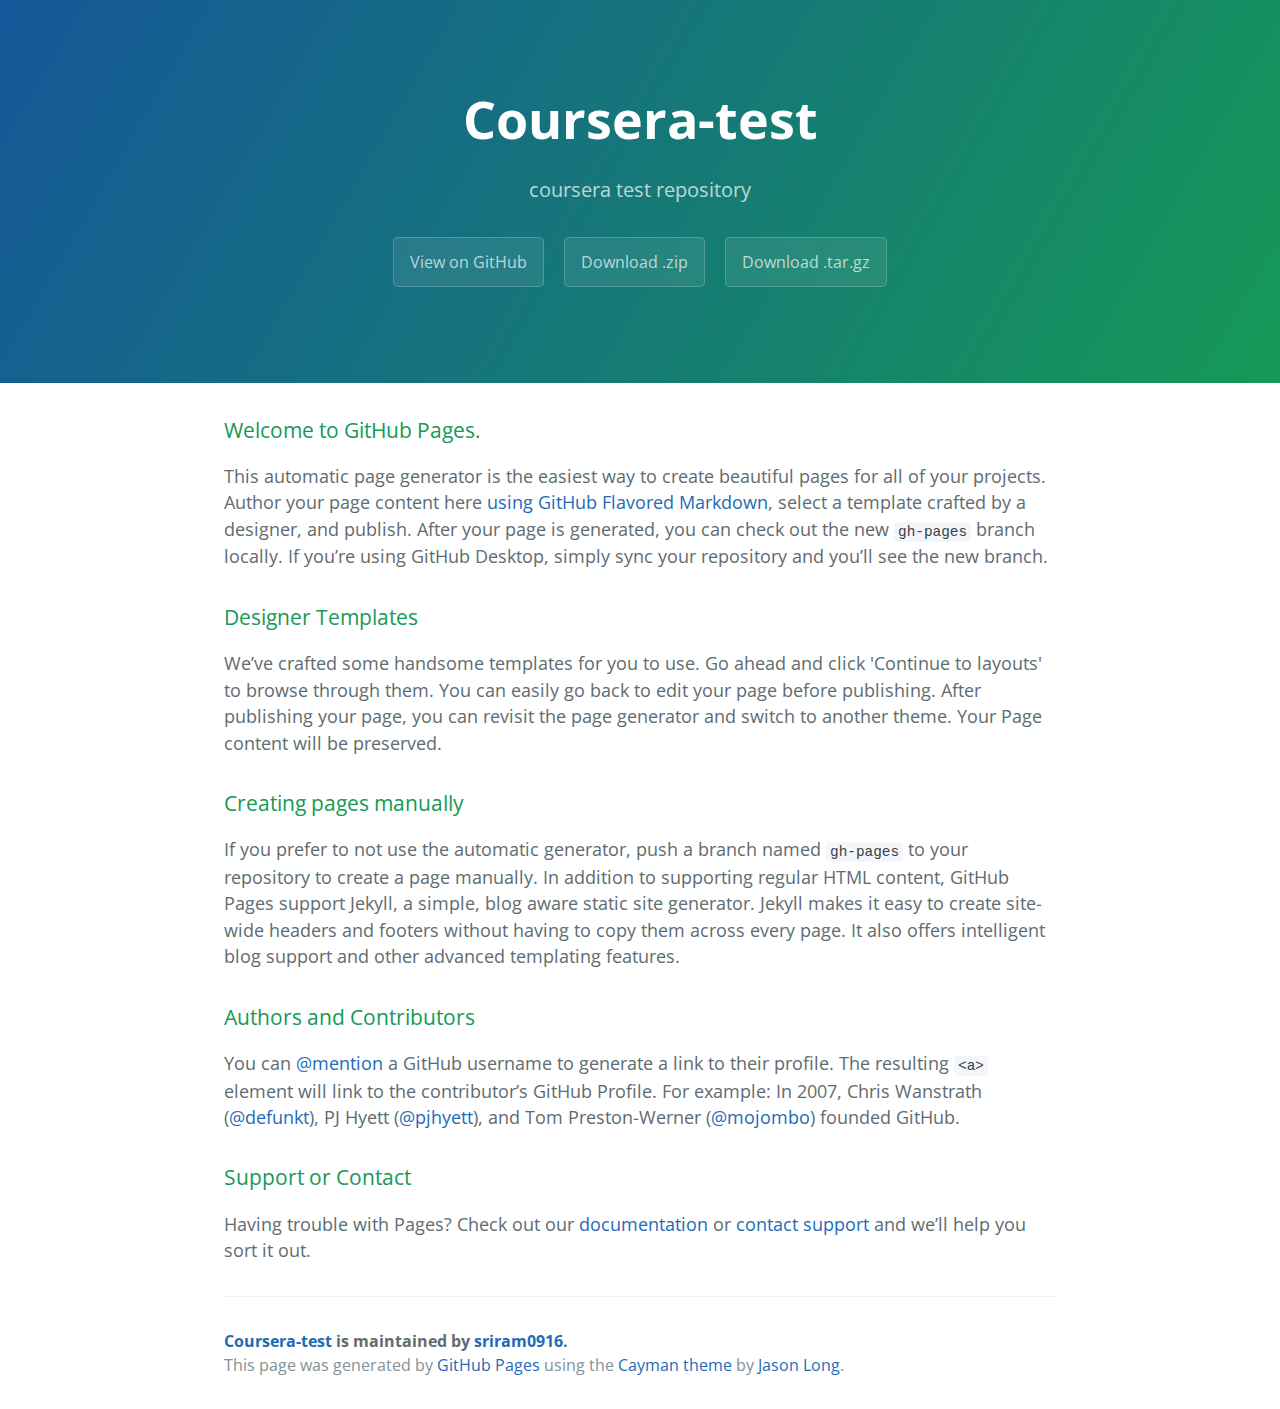
<file: index.html>
<!DOCTYPE html>
<html lang="en-us">
  <head>
    <meta charset="UTF-8">
    <title>Coursera-test by sriram0916</title>
    <meta name="viewport" content="width=device-width, initial-scale=1">
    <link rel="stylesheet" type="text/css" href="stylesheets/normalize.css" media="screen">
    <link href='https://fonts.googleapis.com/css?family=Open+Sans:400,700' rel='stylesheet' type='text/css'>
    <link rel="stylesheet" type="text/css" href="stylesheets/stylesheet.css" media="screen">
    <link rel="stylesheet" type="text/css" href="stylesheets/github-light.css" media="screen">
  </head>
  <body>
    <section class="page-header">
      <h1 class="project-name">Coursera-test</h1>
      <h2 class="project-tagline">coursera test repository</h2>
      <a href="https://github.com/sriram0916/coursera-test" class="btn">View on GitHub</a>
      <a href="https://github.com/sriram0916/coursera-test/zipball/master" class="btn">Download .zip</a>
      <a href="https://github.com/sriram0916/coursera-test/tarball/master" class="btn">Download .tar.gz</a>
    </section>

    <section class="main-content">
      <h3>
<a id="welcome-to-github-pages" class="anchor" href="#welcome-to-github-pages" aria-hidden="true"><span aria-hidden="true" class="octicon octicon-link"></span></a>Welcome to GitHub Pages.</h3>

<p>This automatic page generator is the easiest way to create beautiful pages for all of your projects. Author your page content here <a href="https://guides.github.com/features/mastering-markdown/">using GitHub Flavored Markdown</a>, select a template crafted by a designer, and publish. After your page is generated, you can check out the new <code>gh-pages</code> branch locally. If you’re using GitHub Desktop, simply sync your repository and you’ll see the new branch.</p>

<h3>
<a id="designer-templates" class="anchor" href="#designer-templates" aria-hidden="true"><span aria-hidden="true" class="octicon octicon-link"></span></a>Designer Templates</h3>

<p>We’ve crafted some handsome templates for you to use. Go ahead and click 'Continue to layouts' to browse through them. You can easily go back to edit your page before publishing. After publishing your page, you can revisit the page generator and switch to another theme. Your Page content will be preserved.</p>

<h3>
<a id="creating-pages-manually" class="anchor" href="#creating-pages-manually" aria-hidden="true"><span aria-hidden="true" class="octicon octicon-link"></span></a>Creating pages manually</h3>

<p>If you prefer to not use the automatic generator, push a branch named <code>gh-pages</code> to your repository to create a page manually. In addition to supporting regular HTML content, GitHub Pages support Jekyll, a simple, blog aware static site generator. Jekyll makes it easy to create site-wide headers and footers without having to copy them across every page. It also offers intelligent blog support and other advanced templating features.</p>

<h3>
<a id="authors-and-contributors" class="anchor" href="#authors-and-contributors" aria-hidden="true"><span aria-hidden="true" class="octicon octicon-link"></span></a>Authors and Contributors</h3>

<p>You can <a href="https://help.github.com/articles/basic-writing-and-formatting-syntax/#mentioning-users-and-teams" class="user-mention">@mention</a> a GitHub username to generate a link to their profile. The resulting <code>&lt;a&gt;</code> element will link to the contributor’s GitHub Profile. For example: In 2007, Chris Wanstrath (<a href="https://github.com/defunkt" class="user-mention">@defunkt</a>), PJ Hyett (<a href="https://github.com/pjhyett" class="user-mention">@pjhyett</a>), and Tom Preston-Werner (<a href="https://github.com/mojombo" class="user-mention">@mojombo</a>) founded GitHub.</p>

<h3>
<a id="support-or-contact" class="anchor" href="#support-or-contact" aria-hidden="true"><span aria-hidden="true" class="octicon octicon-link"></span></a>Support or Contact</h3>

<p>Having trouble with Pages? Check out our <a href="https://help.github.com/pages">documentation</a> or <a href="https://github.com/contact">contact support</a> and we’ll help you sort it out.</p>

      <footer class="site-footer">
        <span class="site-footer-owner"><a href="https://github.com/sriram0916/coursera-test">Coursera-test</a> is maintained by <a href="https://github.com/sriram0916">sriram0916</a>.</span>

        <span class="site-footer-credits">This page was generated by <a href="https://pages.github.com">GitHub Pages</a> using the <a href="https://github.com/jasonlong/cayman-theme">Cayman theme</a> by <a href="https://twitter.com/jasonlong">Jason Long</a>.</span>
      </footer>

    </section>

  
  </body>
</html>
</file>
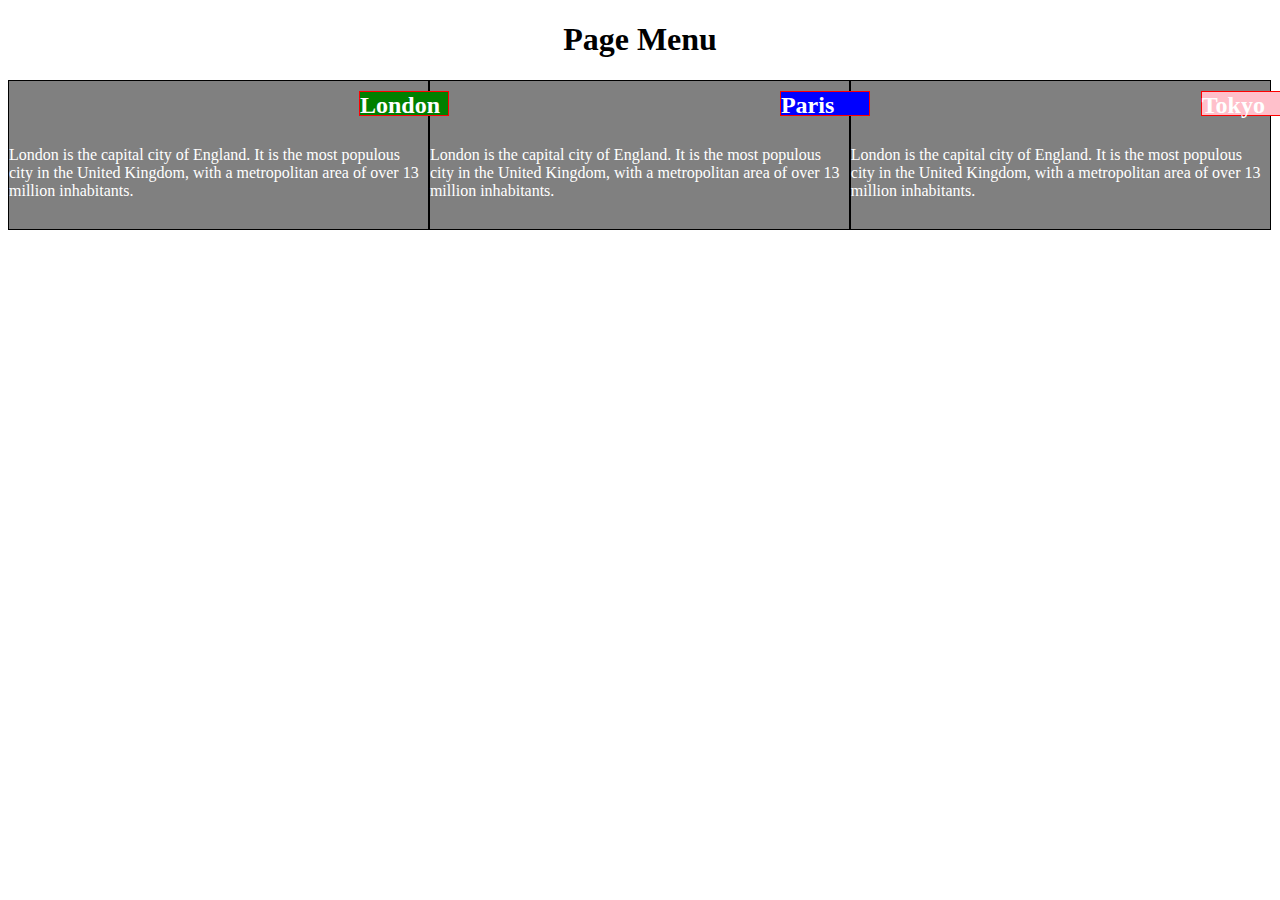
<file: site/index.html>
<!DOCTYPE html>
<html>
<head>
<Title>Assignment</Title>
<link rel="stylesheet" type="text/css" href="main.css">
</head>
<body>
<h1 style="text-align: center">Page Menu</h1>


<div class="row"> 

<section>
<article class="col-lg-4 col-md-6 col-lod-12">
<h2 id="lon">London</h2>
<div >
<p id="p1" >London is the capital city of England.

It is the most populous city in the United Kingdom, with a metropolitan area of over 13 million inhabitants.
</p>
</div>

</article>
</section>
<section>
<article class="col-lg-4 col-md-6 col-lod-12">
<h2 id="par">Paris</h2>
<div >
<p id="p1" >London is the capital city of England.

It is the most populous city in the United Kingdom, with a metropolitan area of over 13 million inhabitants.
</p>
</div>

</article>
</section>
<section>
<article class="col-lg-4 col-md-6 col-lod-12">
<h2 id="tok" >Tokyo</h2>
<div >
<p id="p1" >London is the capital city of England.

It is the most populous city in the United Kingdom, with a metropolitan area of over 13 million inhabitants.
</p>
</div>

</article>
</section>

</div>
</body>
</html>
</file>
<file: stylesheets/stylesheet.css>
* {
  box-sizing: border-box; }

body {
  padding: 0;
  margin: 0;
  font-family: "Open Sans", "Helvetica Neue", Helvetica, Arial, sans-serif;
  font-size: 16px;
  line-height: 1.5;
  color: #606c71; }

a {
  color: #1e6bb8;
  text-decoration: none; }
  a:hover {
    text-decoration: underline; }

.btn {
  display: inline-block;
  margin-bottom: 1rem;
  color: rgba(255, 255, 255, 0.7);
  background-color: rgba(255, 255, 255, 0.08);
  border-color: rgba(255, 255, 255, 0.2);
  border-style: solid;
  border-width: 1px;
  border-radius: 0.3rem;
  transition: color 0.2s, background-color 0.2s, border-color 0.2s; }
  .btn + .btn {
    margin-left: 1rem; }

.btn:hover {
  color: rgba(255, 255, 255, 0.8);
  text-decoration: none;
  background-color: rgba(255, 255, 255, 0.2);
  border-color: rgba(255, 255, 255, 0.3); }

@media screen and (min-width: 64em) {
  .btn {
    padding: 0.75rem 1rem; } }

@media screen and (min-width: 42em) and (max-width: 64em) {
  .btn {
    padding: 0.6rem 0.9rem;
    font-size: 0.9rem; } }

@media screen and (max-width: 42em) {
  .btn {
    display: block;
    width: 100%;
    padding: 0.75rem;
    font-size: 0.9rem; }
    .btn + .btn {
      margin-top: 1rem;
      margin-left: 0; } }

.page-header {
  color: #fff;
  text-align: center;
  background-color: #159957;
  background-image: linear-gradient(120deg, #155799, #159957); }

@media screen and (min-width: 64em) {
  .page-header {
    padding: 5rem 6rem; } }

@media screen and (min-width: 42em) and (max-width: 64em) {
  .page-header {
    padding: 3rem 4rem; } }

@media screen and (max-width: 42em) {
  .page-header {
    padding: 2rem 1rem; } }

.project-name {
  margin-top: 0;
  margin-bottom: 0.1rem; }

@media screen and (min-width: 64em) {
  .project-name {
    font-size: 3.25rem; } }

@media screen and (min-width: 42em) and (max-width: 64em) {
  .project-name {
    font-size: 2.25rem; } }

@media screen and (max-width: 42em) {
  .project-name {
    font-size: 1.75rem; } }

.project-tagline {
  margin-bottom: 2rem;
  font-weight: normal;
  opacity: 0.7; }

@media screen and (min-width: 64em) {
  .project-tagline {
    font-size: 1.25rem; } }

@media screen and (min-width: 42em) and (max-width: 64em) {
  .project-tagline {
    font-size: 1.15rem; } }

@media screen and (max-width: 42em) {
  .project-tagline {
    font-size: 1rem; } }

.main-content :first-child {
  margin-top: 0; }
.main-content img {
  max-width: 100%; }
.main-content h1, .main-content h2, .main-content h3, .main-content h4, .main-content h5, .main-content h6 {
  margin-top: 2rem;
  margin-bottom: 1rem;
  font-weight: normal;
  color: #159957; }
.main-content p {
  margin-bottom: 1em; }
.main-content code {
  padding: 2px 4px;
  font-family: Consolas, "Liberation Mono", Menlo, Courier, monospace;
  font-size: 0.9rem;
  color: #383e41;
  background-color: #f3f6fa;
  border-radius: 0.3rem; }
.main-content pre {
  padding: 0.8rem;
  margin-top: 0;
  margin-bottom: 1rem;
  font: 1rem Consolas, "Liberation Mono", Menlo, Courier, monospace;
  color: #567482;
  word-wrap: normal;
  background-color: #f3f6fa;
  border: solid 1px #dce6f0;
  border-radius: 0.3rem; }
  .main-content pre > code {
    padding: 0;
    margin: 0;
    font-size: 0.9rem;
    color: #567482;
    word-break: normal;
    white-space: pre;
    background: transparent;
    border: 0; }
.main-content .highlight {
  margin-bottom: 1rem; }
  .main-content .highlight pre {
    margin-bottom: 0;
    word-break: normal; }
.main-content .highlight pre, .main-content pre {
  padding: 0.8rem;
  overflow: auto;
  font-size: 0.9rem;
  line-height: 1.45;
  border-radius: 0.3rem; }
.main-content pre code, .main-content pre tt {
  display: inline;
  max-width: initial;
  padding: 0;
  margin: 0;
  overflow: initial;
  line-height: inherit;
  word-wrap: normal;
  background-color: transparent;
  border: 0; }
  .main-content pre code:before, .main-content pre code:after, .main-content pre tt:before, .main-content pre tt:after {
    content: normal; }
.main-content ul, .main-content ol {
  margin-top: 0; }
.main-content blockquote {
  padding: 0 1rem;
  margin-left: 0;
  color: #819198;
  border-left: 0.3rem solid #dce6f0; }
  .main-content blockquote > :first-child {
    margin-top: 0; }
  .main-content blockquote > :last-child {
    margin-bottom: 0; }
.main-content table {
  display: block;
  width: 100%;
  overflow: auto;
  word-break: normal;
  word-break: keep-all; }
  .main-content table th {
    font-weight: bold; }
  .main-content table th, .main-content table td {
    padding: 0.5rem 1rem;
    border: 1px solid #e9ebec; }
.main-content dl {
  padding: 0; }
  .main-content dl dt {
    padding: 0;
    margin-top: 1rem;
    font-size: 1rem;
    font-weight: bold; }
  .main-content dl dd {
    padding: 0;
    margin-bottom: 1rem; }
.main-content hr {
  height: 2px;
  padding: 0;
  margin: 1rem 0;
  background-color: #eff0f1;
  border: 0; }

@media screen and (min-width: 64em) {
  .main-content {
    max-width: 64rem;
    padding: 2rem 6rem;
    margin: 0 auto;
    font-size: 1.1rem; } }

@media screen and (min-width: 42em) and (max-width: 64em) {
  .main-content {
    padding: 2rem 4rem;
    font-size: 1.1rem; } }

@media screen and (max-width: 42em) {
  .main-content {
    padding: 2rem 1rem;
    font-size: 1rem; } }

.site-footer {
  padding-top: 2rem;
  margin-top: 2rem;
  border-top: solid 1px #eff0f1; }

.site-footer-owner {
  display: block;
  font-weight: bold; }

.site-footer-credits {
  color: #819198; }

@media screen and (min-width: 64em) {
  .site-footer {
    font-size: 1rem; } }

@media screen and (min-width: 42em) and (max-width: 64em) {
  .site-footer {
    font-size: 1rem; } }

@media screen and (max-width: 42em) {
  .site-footer {
    font-size: 0.9rem; } }
</file>
<file: stylesheets/github-light.css>
/*
The MIT License (MIT)

Copyright (c) 2015 GitHub, Inc.

Permission is hereby granted, free of charge, to any person obtaining a copy
of this software and associated documentation files (the "Software"), to deal
in the Software without restriction, including without limitation the rights
to use, copy, modify, merge, publish, distribute, sublicense, and/or sell
copies of the Software, and to permit persons to whom the Software is
furnished to do so, subject to the following conditions:

The above copyright notice and this permission notice shall be included in all
copies or substantial portions of the Software.

THE SOFTWARE IS PROVIDED "AS IS", WITHOUT WARRANTY OF ANY KIND, EXPRESS OR
IMPLIED, INCLUDING BUT NOT LIMITED TO THE WARRANTIES OF MERCHANTABILITY,
FITNESS FOR A PARTICULAR PURPOSE AND NONINFRINGEMENT. IN NO EVENT SHALL THE
AUTHORS OR COPYRIGHT HOLDERS BE LIABLE FOR ANY CLAIM, DAMAGES OR OTHER
LIABILITY, WHETHER IN AN ACTION OF CONTRACT, TORT OR OTHERWISE, ARISING FROM,
OUT OF OR IN CONNECTION WITH THE SOFTWARE OR THE USE OR OTHER DEALINGS IN THE
SOFTWARE.

*/

.pl-c /* comment */ {
  color: #969896;
}

.pl-c1      /* constant, markup.raw, meta.diff.header, meta.module-reference, meta.property-name, support, support.constant, support.variable, variable.other.constant */,
.pl-s .pl-v /* string variable */ {
  color: #0086b3;
}

.pl-e  /* entity */,
.pl-en /* entity.name */ {
  color: #795da3;
}

.pl-s .pl-s1 /* string source */,
.pl-smi      /* storage.modifier.import, storage.modifier.package, storage.type.java, variable.other, variable.parameter.function */ {
  color: #333;
}

.pl-ent /* entity.name.tag */ {
  color: #63a35c;
}

.pl-k /* keyword, storage, storage.type */ {
  color: #a71d5d;
}

.pl-pds              /* punctuation.definition.string, string.regexp.character-class */,
.pl-s                /* string */,
.pl-s .pl-pse .pl-s1 /* string punctuation.section.embedded source */,
.pl-sr               /* string.regexp */,
.pl-sr .pl-cce       /* string.regexp constant.character.escape */,
.pl-sr .pl-sra       /* string.regexp string.regexp.arbitrary-repitition */,
.pl-sr .pl-sre       /* string.regexp source.ruby.embedded */ {
  color: #183691;
}

.pl-v /* variable */ {
  color: #ed6a43;
}

.pl-id /* invalid.deprecated */ {
  color: #b52a1d;
}

.pl-ii /* invalid.illegal */ {
  background-color: #b52a1d;
  color: #f8f8f8;
}

.pl-sr .pl-cce /* string.regexp constant.character.escape */ {
  color: #63a35c;
  font-weight: bold;
}

.pl-ml /* markup.list */ {
  color: #693a17;
}

.pl-mh        /* markup.heading */,
.pl-mh .pl-en /* markup.heading entity.name */,
.pl-ms        /* meta.separator */ {
  color: #1d3e81;
  font-weight: bold;
}

.pl-mq /* markup.quote */ {
  color: #008080;
}

.pl-mi /* markup.italic */ {
  color: #333;
  font-style: italic;
}

.pl-mb /* markup.bold */ {
  color: #333;
  font-weight: bold;
}

.pl-md /* markup.deleted, meta.diff.header.from-file */ {
  background-color: #ffecec;
  color: #bd2c00;
}

.pl-mi1 /* markup.inserted, meta.diff.header.to-file */ {
  background-color: #eaffea;
  color: #55a532;
}

.pl-mdr /* meta.diff.range */ {
  color: #795da3;
  font-weight: bold;
}

.pl-mo /* meta.output */ {
  color: #1d3e81;
}
</file>
<file: site/main.css>
*{
	box-sizing: border-box;
}
#lon
{
	position: relative;
	height: 25px;
	top: -10px;
	width: 90px;
	
	left: 350px;
	border: 1px solid red;
	background-color: green;
}

#par
{
	position: relative;
	height: 25px;
	top: -10px;
	width: 90px;
	
	left: 350px;
	border: 1px solid red;
	background-color: blue;
}
#tok
{
	position: relative;
	height: 25px;
	top: -10px;
	width: 90px;
	
	left: 350px;
	border: 1px solid red;
	background-color: pink;
}

article
{
	float: left;
	margin-right:auto;
	margin-left: auto;
	height: 150px;
	width: 80px;
	color: white;
	border: 1px solid black;
background-color: grey;
}

.row {
	width: 100%;
}
@media (min-width: 992px)
{
  
.col-lg-4{
	width: 33.3%;
	float: left;
}


}

	@media (min-width: 767px) and (max-width: 991px)
{
	
	.p3
{
	height: 100%
	width:380px;
}


	.col-md-6{
		float: left;
		width: 50%;
    }

.col-md-12{
		float: left;
		width: 100%;

    }



}

@media(max-width: 766px)
{
.col-lod-12{
		float: left;
		width: 100%;
    }	
}
</file>
